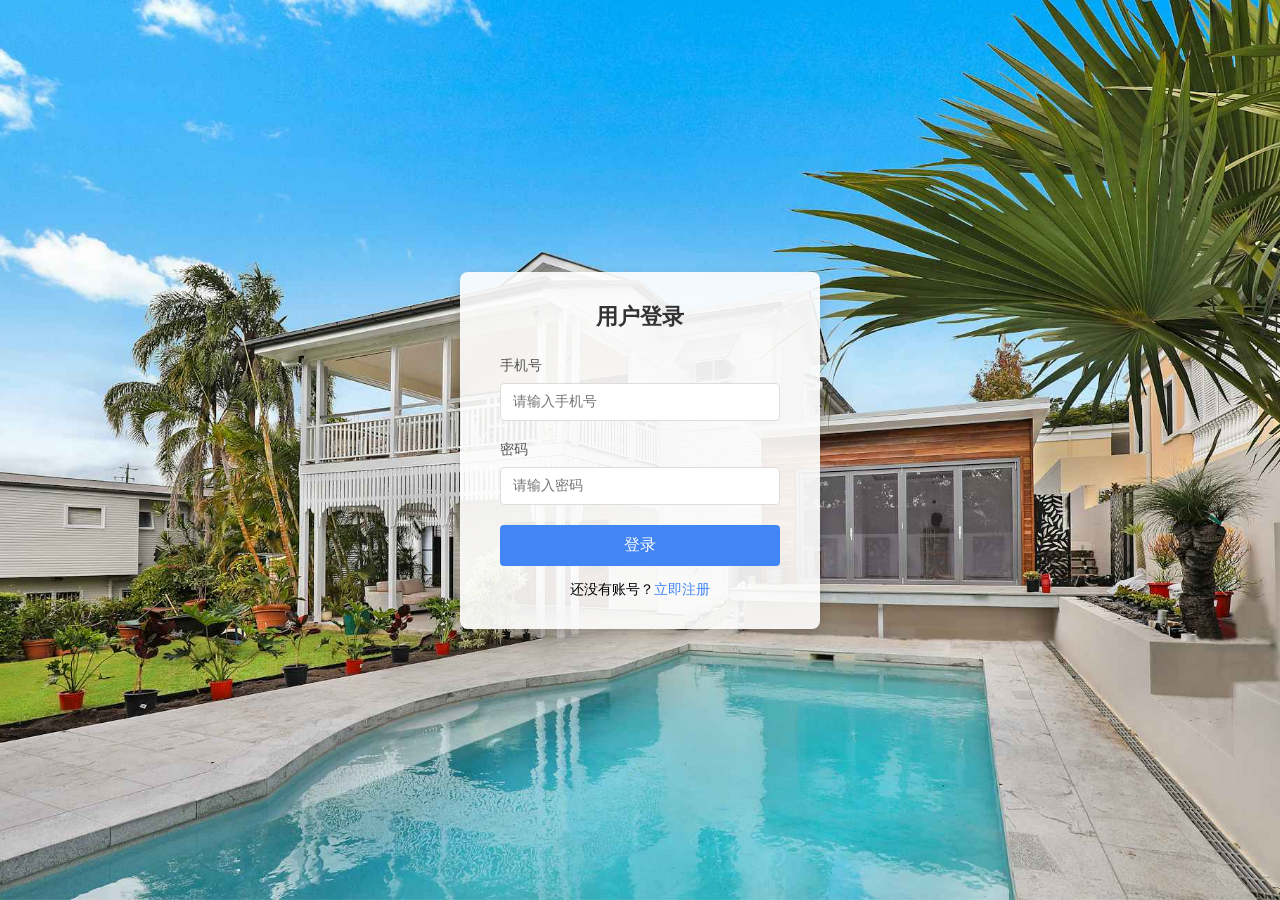
<file: src/main/resources/static/admin/index.html>
<!DOCTYPE html>
<html lang="zh-CN">
<head>
    <meta charset="UTF-8">
    <meta name="viewport" content="width=device-width, initial-scale=1.0">
    <title>房地产信息系统 - 用户中心</title>
    <link rel="stylesheet" href="../css/admin-index.css">
</head>
<body>
<div class="header">
    <h1>房地产信息系统</h1>
</div>

<div class="nav">
    <button class="nav-btn active" data-section="intro">公司简介</button>
    <button class="nav-btn" data-section="search">查询广场</button>
    <button class="nav-btn" data-section="buildings">房产看台</button>
    <button class="nav-btn" data-section="company-management">公司管理</button>
    <button class="logout-btn" style="float: right; margin-right: 20px;">退出登录</button>
</div>

<div class="container">
    <!-- 公司简介部分 -->
    <div id="intro" class="section active">
        <h2 class="section-title">公司简介</h2>
        <div class="company-intro">
            <p>我公司成立于2000年，是一家专业从事房地产开发、销售和管理的综合性企业。经过二十余年的发展，已成为区域内知名的房地产开发商，拥有丰富的开发经验和优秀的管理团队。</p>

            <div class="company-img">
                <img src="../images/company.jpg" alt="公司办公大楼">
            </div>

            <p>公司始终坚持"以人为本，诚信经营"的理念，致力于为客户提供高品质的住宅和商业地产项目。我们注重建筑质量，关注居住体验，努力打造宜居、舒适、安全的生活空间。</p>

            <p>截至目前，公司已开发建设多个精品楼盘，涵盖普通住宅、高档公寓、商业综合体等多种类型，总建筑面积超过500万平方米，为超过10万户家庭提供了优质的居住环境。</p>

            <p>未来，公司将继续秉持创新精神，紧跟时代发展步伐，不断提升产品品质和服务水平，为城市建设和居民生活品质提升做出更大贡献。</p>

            <p>联系电话：010-12345678</p>

            <p>地址：北京市海淀区西二旗北路10号</p>
        </div>
    </div>

    <!-- 查询广场部分 -->
    <div id="search" class="section">
        <h2 class="section-title">房产查询</h2>

        <div class="filter-group">
            <div class="filter-item">
                <label for="propertyType">房产类型</label>
                <select id="propertyType">
                    <option value="">全部</option>
                    <option value="一室一厅">一室一厅</option>
                    <option value="两室一厅">两室一厅</option>
                    <option value="两室两厅">两室两厅</option>
                    <option value="三室一厅">三室一厅</option>
                    <option value="三室两厅">三室两厅</option>
                    <option value="四室及以上">四室及以上</option>
                </select>
            </div>

            <div class="filter-item">
                <label for="balconyDirection">阳台方向</label>
                <select id="balconyDirection">
                    <option value="">全部</option>
                    <option value="朝南">朝南</option>
                    <option value="朝北">朝北</option>
                    <option value="朝东">朝东</option>
                    <option value="朝西">朝西</option>
                    <option value="东南">东南</option>
                    <option value="西南">西南</option>
                    <option value="东北">东北</option>
                    <option value="西北">西北</option>
                </select>
            </div>

            <div class="filter-item">
                <label>价格范围(万元)</label>
                <div class="range-inputs">
                    <label for="minPrice"></label><input type="number" id="minPrice" placeholder="最低">
                    <label for="maxPrice"></label><input type="number" id="maxPrice" placeholder="最高">
                </div>
            </div>

            <div class="filter-item">
                <label>建筑面积(㎡)</label>
                <div class="range-inputs">
                    <label for="minBuildArea"></label><input type="number" id="minBuildArea" placeholder="最小">
                    <label for="maxBuildArea"></label><input type="number" id="maxBuildArea" placeholder="最大">
                </div>
            </div>

            <div class="filter-item">
                <label>使用面积(㎡)</label>
                <div class="range-inputs">
                    <label for="minUsableArea"></label><input type="number" id="minUsableArea" placeholder="最小">
                    <label for="maxUsableArea"></label><input type="number" id="maxUsableArea" placeholder="最大">
                </div>
            </div>

            <div class="filter-item">
                <label>楼层范围</label>
                <div class="range-inputs">
                    <label for="minFloor"></label><input type="number" id="minFloor" placeholder="最低">
                    <label for="maxFloor"></label><input type="number" id="maxFloor" placeholder="最高">
                </div>
            </div>
        </div>

        <div class="btn-group">
            <button class="btn btn-primary" id="searchBtn">查询</button>
            <button class="btn btn-reset" id="resetBtn">重置</button>
        </div>

        <div id="propertyResult">
            <table class="property-table">
                <thead>
                <tr>
                    <th>房产编号</th>
                    <th>房产类型</th>
                    <th>阳台方向</th>
                    <th>价格(万元)</th>
                    <th>建筑面积(㎡)</th>
                    <th>楼层</th>
                    <th>状态</th>
                    <th>操作</th>
                </tr>
                </thead>
                <tbody id="propertyTableBody">
                <!-- 房产数据将通过JavaScript动态加载 -->
                </tbody>
            </table>
        </div>

        <!-- 添加编辑房产的弹窗 -->
        <div class="modal" id="editPropertyModal">
            <div class="modal-content">
                <span class="close-modal" id="closeEditModal">&times;</span>
                <div class="detail-header">
                    <h3 class="detail-title">编辑房产信息</h3>
                </div>
                <div class="detail-content">
                    <form id="editPropertyForm">
                        <input type="hidden" id="editPropertyId">
                        <!-- 在编辑表单中添加楼盘选择 -->
                        <div class="form-group">
                            <label for="editBuildingId">所属楼盘</label>
                            <select id="editBuildingId" required>
                                <option value="">请选择楼盘</option>
                                <!-- 动态加载列表将通过JS加载 -->
                            </select>
                        </div>
                        <div class="form-group">
                            <label for="editPropertyType">房产类型</label>
                            <select id="editPropertyType" required>
                                <option value="">请选择</option>
                                <option value="一室一厅">一室一厅</option>
                                <option value="两室一厅">两室一厅</option>
                                <option value="两室两厅">两室两厅</option>
                                <option value="三室一厅">三室一厅</option>
                                <option value="三室两厅">三室两厅</option>
                                <option value="四室及以上">四室及以上</option>
                            </select>
                        </div>

                        <div class="form-group">
                            <label for="editBalconyDirection">阳台方向</label>
                            <select id="editBalconyDirection" required>
                                <option value="">请选择</option>
                                <option value="东">东</option>
                                <option value="南">南</option>
                                <option value="西">西</option>
                                <option value="北">北</option>
                                <option value="东南">东南</option>
                                <option value="西南">西南</option>
                                <option value="东北">东北</option>
                                <option value="西北">西北</option>
                            </select>
                        </div>

                        <div class="form-group">
                            <label for="editPropertyPrice">价格(万元)</label>
                            <input type="number" id="editPropertyPrice" min="0" step="0.01" required>
                        </div>

                        <div class="form-group">
                            <label for="editBuildingArea">建筑面积(㎡)</label>
                            <input type="number" id="editBuildingArea" min="0" step="0.01" required>
                        </div>

                        <div class="form-group">
                            <label for="editUsableArea">使用面积(㎡)</label>
                            <input type="number" id="editUsableArea" min="0" step="0.01" required>
                        </div>

                        <div class="form-group">
                            <label for="editFloor">楼层</label>
                            <input type="number" id="editFloor" min="1" required>
                        </div>

                        <div class="form-group">
                            <label for="editRoomStatus">状态</label>
                            <select id="editRoomStatus" required>
                                <option value="false">可预订</option>
                                <option value="true">已售</option>
                            </select>
                        </div>

                        <div class="btn-group">
                            <button type="submit" class="btn btn-primary">保存修改</button>
                            <button type="button" class="btn btn-reset" id="cancelEdit">取消</button>
                        </div>
                    </form>
                </div>
            </div>
        </div>
    </div>

    <!-- 房产看台部分 -->
    <div id="buildings" class="section">
        <h2 class="section-title">楼盘信息</h2>
        <div class="building-list" id="buildingList">
            <!-- 楼盘数据将通过JavaScript动态加载 -->
        </div>
    </div>
    <!-- 公司管理页面 -->
    <div id="company-management" class="section">
        <h2 class="section-title">公司管理</h2>

        <!-- 子功能标签页 -->
        <div class="management-tabs">
            <button class="tab-btn active" data-tab="building-register">楼盘登记</button>
            <button class="tab-btn" data-tab="house-type-register">户型登记</button>
        </div>

        <!-- 楼盘登记表单（子标签内容） -->
        <div id="building-register" class="tab-content active">
            <form id="buildingForm" class="register-form">
                <!-- 表单内容与之前相同 -->
                <div class="form-group">
                    <label for="buildingName">楼盘名称</label>
                    <input type="text" id="buildingName" required>
                    <div class="error-message" id="buildingNameError"></div>
                </div>
                <div class="form-group">
                    <label for="buildingAddress">楼盘地址</label>
                    <input type="text" id="buildingAddress" required>
                    <div class="error-message" id="buildingAddressError"></div>
                </div>
                <div class="form-group">
                    <label for="buildingFeature">楼盘特点</label>
                    <textarea id="buildingFeature" rows="3"></textarea>
                </div>
                <div class="btn-group">
                    <button type="submit" class="btn btn-primary">提交</button>
                    <button type="reset" class="btn btn-reset">重置</button>
                </div>
            </form>
        </div>

        <!-- 户型登记表单（子标签内容） -->
        <div id="house-type-register" class="tab-content">
            <form id="houseTypeForm" class="register-form">
                <!-- 表单内容与之前相同 -->
                <div class="form-group">
                    <label for="buildingId">所属楼盘</label>
                    <select id="buildingId" required>
                        <option value="">请选择楼盘</option>
                        <!-- 动态加载楼盘列表 -->
                    </select>
                    <div class="error-message" id="buildingIdError"></div>
                </div>
                <div class="form-group">
                    <label for="housePropertyType">户型</label>
                    <select id="housePropertyType" required>
                        <option value="">请选择户型</option>
                        <option value="一室一厅">一室一厅</option>
                        <option value="两室一厅">两室一厅</option>
                        <option value="两室两厅">两室两厅</option>
                        <option value="三室一厅">三室一厅</option>
                        <option value="三室两厅">三室两厅</option>
                        <option value="四室及以上">四室及以上</option>
                    </select>
                    <div class="error-message" id="housePropertyTypeError"></div>
                </div>
                <div class="form-group">
                    <label for="houseBalconyDirection">阳台方向</label>
                    <select id="houseBalconyDirection" required>
                        <option value="">请选择方向</option>
                        <option value="东">东</option>
                        <option value="南">南</option>
                        <option value="西">西</option>
                        <option value="北">北</option>
                        <option value="东南">东南</option>
                        <option value="东北">东北</option>
                        <option value="西南">西南</option>
                        <option value="西北">西北</option>
                    </select>
                    <div class="error-message" id="houseBalconyDirectionError"></div>
                </div>
                <div class="form-group">
                    <label for="housePrice">价格(万元)</label>
                    <input type="number" id="housePrice" min="0" step="0.01" required>
                    <div class="error-message" id="housePriceError"></div>
                </div>
                <div class="form-group">
                    <label for="houseBuildingArea">建筑面积(㎡)</label>
                    <input type="number" id="houseBuildingArea" min="0" step="0.01" required>
                    <div class="error-message" id="houseBuildingAreaError"></div>
                </div>
                <div class="form-group">
                    <label for="houseUsableArea">使用面积(㎡)</label>
                    <input type="number" id="houseUsableArea" min="0" step="0.01" required>
                    <div class="error-message" id="houseUsableAreaError"></div>
                </div>
                <div class="form-group">
                    <label for="houseFloor">楼层</label>
                    <input type="number" id="houseFloor" min="1" required>
                    <div class="error-message" id="houseFloorError"></div>
                </div>

                <div class="btn-group">
                    <button type="submit" class="btn btn-primary">提交</button>
                    <button type="reset" class="btn btn-reset">重置</button>
                </div>
            </form>
        </div>
    </div>

</div>

<!-- 房产详情弹窗 -->
<div class="modal" id="propertyModal">
    <div class="modal-content">
        <span class="close-modal">&times;</span>
        <div class="detail-header">
            <h3 class="detail-title" id="modalTitle"></h3>
        </div>
        <div class="detail-content">
            <div class="detail-img">
                <img id="modalImg" src="" alt="户型图">
            </div>
            <div class="detail-info" id="modalInfo">
                <!-- 详情信息将通过JavaScript动态加载 -->
            </div>
        </div>
    </div>
</div>

<script src="../js/admin-script.js"></script>
</body>
</html>
</file>
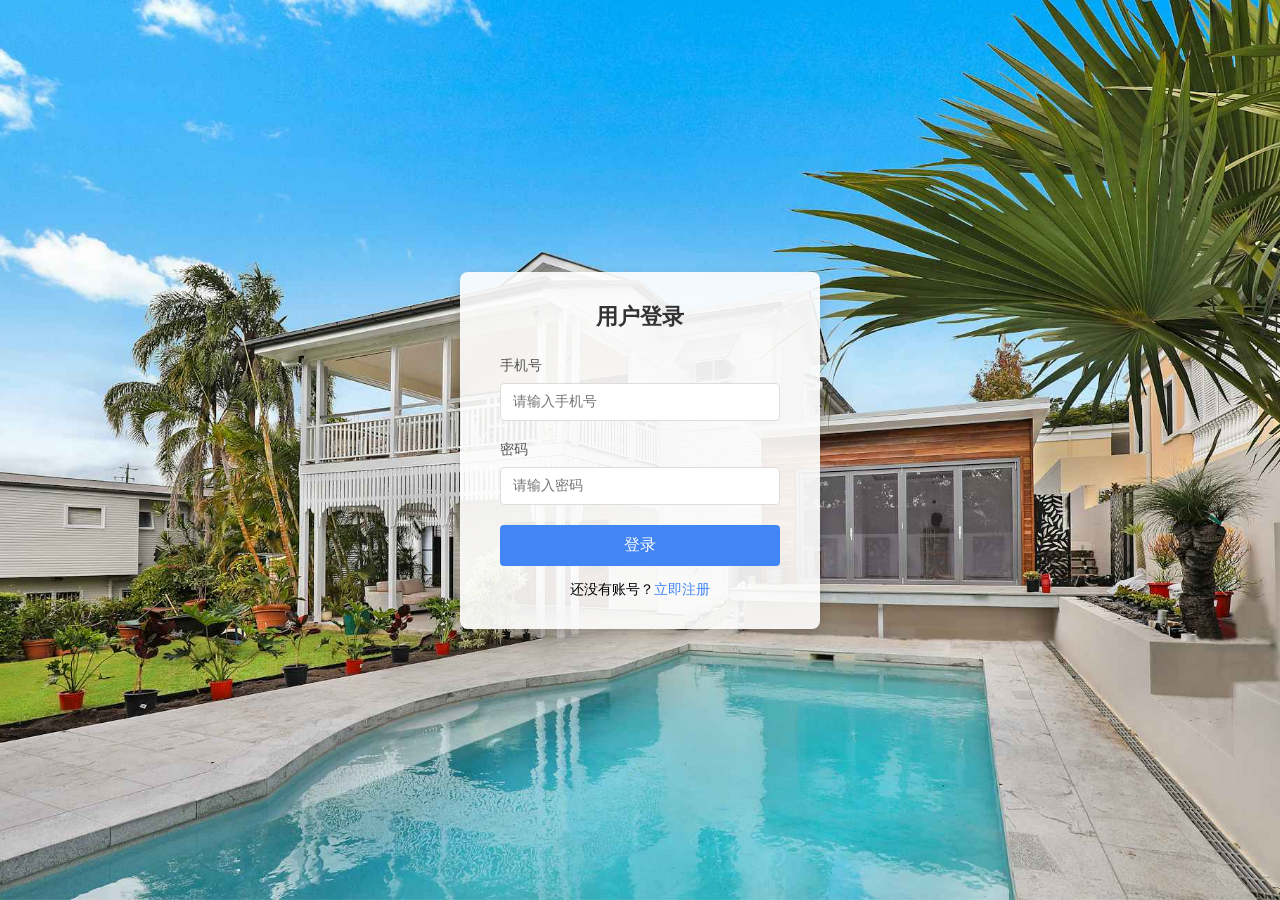
<file: src/main/resources/static/login.html>
<!DOCTYPE html>
<html lang="zh-CN">
<head>
    <meta charset="UTF-8">
    <meta name="viewport" content="width=device-width, initial-scale=1.0">
    <title>用户登录</title>
    <link rel="stylesheet" href="css/login-style.css">
</head>
<body>
<!-- 登录窗口 -->
<div class="login-container">
    <h2 class="login-title">用户登录</h2>
    <form class="login-form">
        <div class="form-group">
            <label for="phone">手机号</label>
            <input type="tel" id="phone" placeholder="请输入手机号" required>
        </div>
        <div class="form-group">
            <label for="password">密码</label>
            <input type="password" id="password" placeholder="请输入密码" required>
        </div>
        <button type="submit" class="login-btn">登录</button>
        <div class="register-link">
            还没有账号？<a href="register.html">立即注册</a>
        </div>
    </form>
</div>
<script src ="js/login-script.js"></script>
</body>
</html>
</file>
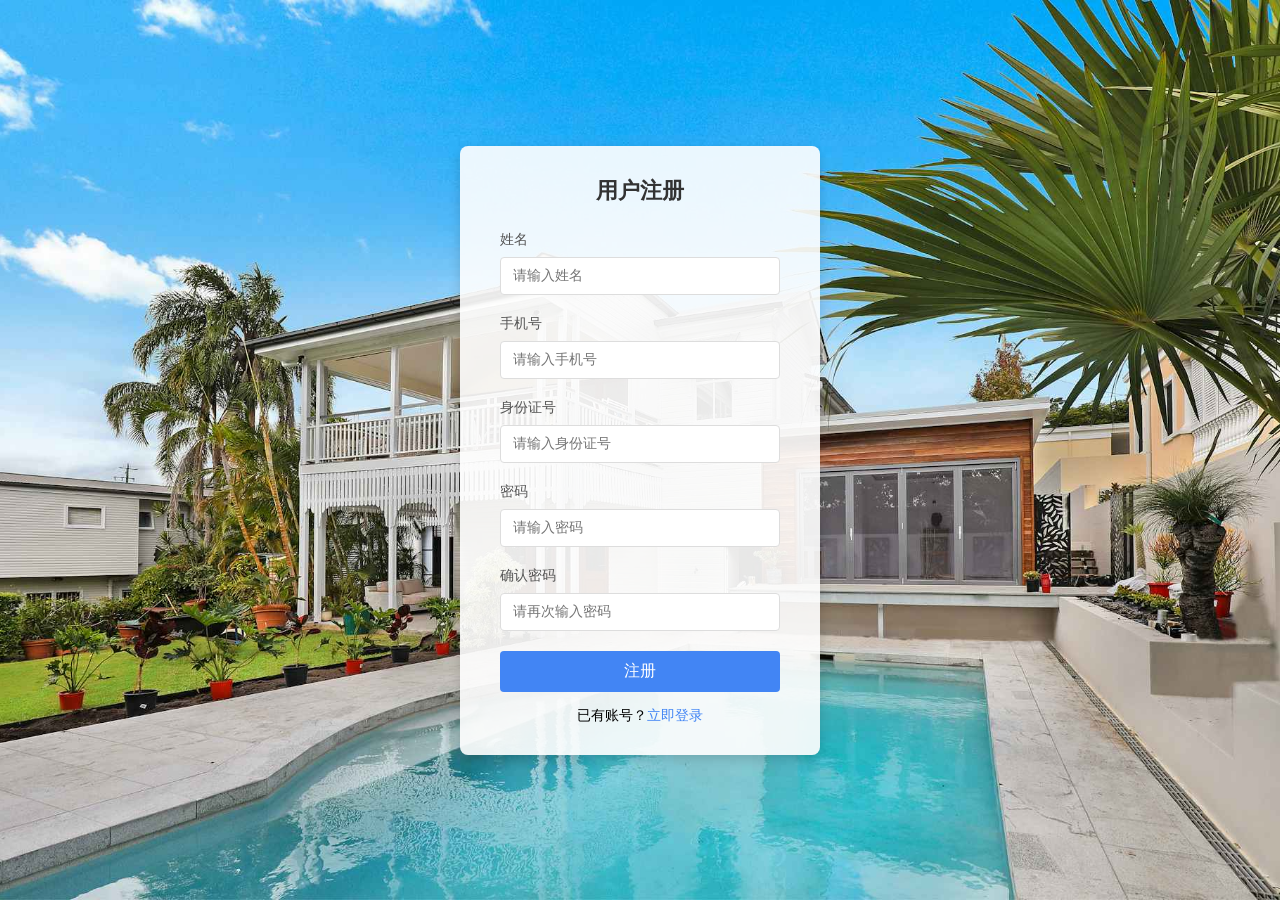
<file: src/main/resources/static/register.html>
<!DOCTYPE html>
<html lang="zh-CN">
<head>
    <meta charset="UTF-8">
    <meta name="viewport" content="width=device-width, initial-scale=1.0">
    <title>用户注册</title>
    <link rel="stylesheet" href="css/register-style.css" >
</head>
<body>
<div class="register-container">
    <h2 class="register-title">用户注册</h2>
    <form class="register-form" id="registerForm">
        <div class="form-group">
            <label for="name">姓名</label>
            <input type="text" id="name" placeholder="请输入姓名" required>
            <div class="error-message" id="nameError">请输入正确的姓名</div>
        </div>
        <div class="form-group">
            <label for="phone">手机号</label>
            <input type="tel" id="phone" placeholder="请输入手机号" required>
            <div class="error-message" id="phoneError">请输入正确的手机号</div>
        </div>
        <div class="form-group">
            <label for="idCard">身份证号</label>
            <input type="text" id="idCard" placeholder="请输入身份证号" required>
            <div class="error-message" id="idCardError">请输入正确的身份证号</div>
        </div>
        <div class="form-group">
            <label for="password">密码</label>
            <input type="password" id="password" placeholder="请输入密码" required>
            <div class="error-message" id="passwordError">密码长度不能少于6位</div>
        </div>
        <div class="form-group">
            <label for="confirmPassword">确认密码</label>
            <input type="password" id="confirmPassword" placeholder="请再次输入密码" required>
            <div class="error-message" id="confirmError">两次密码输入不一致</div>
        </div>
        <button type="submit" class="register-btn">注册</button>
        <div class="login-link">
            已有账号？<a href="login.html">立即登录</a>
        </div>
    </form>
</div>

<script src="js/register-script.js"></script>
</body>
</html>
</file>
<file: src/main/resources/static/css/admin-index.css>
* {
    margin: 0;
    padding: 0;
    box-sizing: border-box;
    font-family: "SimSun", "宋体", serif;
}

body {
    background-color: #f5f5f5;
    color: #333;
}

/*页头*/
.header {
    background-color: #4285f4;
    color: white;
    padding: 15px 0;
    text-align: center;
    box-shadow: 0 2px 5px rgba(0,0,0,0.1);
}

/*导航栏*/
.nav {
    background-color: white;
    padding: 10px 0;
    border-bottom: 1px solid #eee;
    text-align: center;
}

.nav button {
    background: none;
    border: none;
    padding: 8px 15px;
    margin: 0 10px;
    cursor: pointer;
    font-size: 16px;
    color: #555;
    transition: all 0.3s;
}


.nav button:hover, .nav button.active {
    color: #4285f4;
    border-bottom: 2px solid #4285f4;
}

.container {
    max-width: 1200px;
    margin: 20px auto;
    padding: 0 20px;
}

.section {
    background-color: white;
    border-radius: 8px;
    padding: 25px;
    margin-bottom: 20px;
    box-shadow: 0 2px 10px rgba(0,0,0,0.05);
    display: none;
}

.section.active {
    display: block;
}

.section-title {
    font-size: 20px;
    margin-bottom: 20px;
    padding-bottom: 10px;
    border-bottom: 1px solid #eee;
}

/* 公司简介样式 */
.company-intro {
    line-height: 1.8;
    font-size: 15px;
}

.company-intro p {
    margin-bottom: 15px;
}

.company-img {
    text-align: center;
    margin: 20px 0;
}

.company-img img {
    max-width: 100%;
    border-radius: 8px;
}

/* 查询条件样式 */
.filter-group {
    display: flex;
    flex-wrap: wrap;
    gap: 15px;
    margin-bottom: 20px;
    padding: 15px;
    background-color: #f9f9f9;
    border-radius: 6px;
}

.filter-item {
    flex: 1;
    min-width: 400px;
}

.filter-item label {
    display: block;
    margin-bottom: 5px;
    font-size: 14px;
    color: #666;
}

.filter-item input, .filter-item select {
    width: 100%;
    padding: 8px 10px;
    border: 1px solid #ddd;
    border-radius: 4px;
    font-size: 14px;
}

.range-inputs {
    display: flex;
    gap: 10px;
}

.range-inputs input {
    flex: 1;
}

.btn-group {
    text-align: center;
    margin: 20px 0;
}

.btn {
    padding: 8px 20px;
    border: none;
    border-radius: 4px;
    cursor: pointer;
    font-size: 14px;
    transition: all 0.3s;
}

.btn-primary {
    background-color: #4285f4;
    color: white;
    margin-right: 10px;
}

.btn-primary:hover {
    background-color: #3367d6;
}

.btn-reset {
    background-color: #999;
    color: white;
}

.btn-reset:hover {
    background-color: #777;
}

/* 表格样式 */
.property-table {
    width: 100%;
    border-collapse: collapse;
    margin-bottom: 20px;
}

.property-table th, .property-table td {
    padding: 12px 15px;
    text-align: left;
    border-bottom: 1px solid #eee;
}

.property-table th {
    background-color: #f5f5f5;
    font-weight: bold;
}

.property-table tr:hover {
    background-color: #f9f9f9;
}

.view-btn {
    color: #4285f4;
    border: none;
    background: none;
    cursor: pointer;
    text-decoration: underline;
}

/* 楼盘看台样式 */
.building-list {
    display: grid;
    grid-template-columns: repeat(auto-fill, minmax(300px, 1fr));
    gap: 20px;
    margin-top: 20px;
}

.building-card {
    border: 1px solid #eee;
    border-radius: 8px;
    overflow: hidden;
    transition: transform 0.3s, box-shadow 0.3s;
}

.building-card:hover {
    transform: translateY(-5px);
    box-shadow: 0 5px 15px rgba(0,0,0,0.1);
}

.building-img {
    height: 180px;
    background-color: #f0f0f0;
    display: flex;
    align-items: center;
    justify-content: center;
    overflow: hidden;
}

.building-img img {
    width: 100%;
    height: 100%;
    object-fit: cover;
}

.building-info {
    padding: 15px;
}

.building-name {
    font-size: 18px;
    margin-bottom: 10px;
}

.building-address {
    color: #666;
    font-size: 14px;
    margin-bottom: 10px;
}

.building-feature {
    font-size: 14px;
    margin-bottom: 10px;
    color: #333;
}

.booking-rate {
    font-size: 14px;
    color: #e67700;
    font-weight: bold;
}

/* 详情弹窗样式 */
.modal {
    display: none;
    position: fixed;
    top: 0;
    left: 0;
    width: 100%;
    height: 100%;
    background-color: rgba(0,0,0,0.5);
    z-index: 1000;
    align-items: center;
    justify-content: center;
}

.modal-content {
    background-color: white;
    border-radius: 8px;
    width: 90%;
    max-width: 800px;
    max-height: 90vh;
    overflow-y: auto;
    padding: 25px;
    position: relative;
}

.close-modal {
    position: absolute;
    top: 15px;
    right: 15px;
    font-size: 20px;
    cursor: pointer;
    color: #666;
}

.detail-header {
    margin-bottom: 20px;
    text-align: center;
}

.detail-title {
    font-size: 22px;
    margin-bottom: 10px;
}

.detail-content {
    display: flex;
    flex-wrap: wrap;
    gap: 20px;
}

.detail-img {
    flex: 1;
    min-width: 300px;
}

.detail-img img {
    width: 100%;
    border-radius: 6px;
}

.detail-info {
    flex: 1;
    min-width: 300px;
}

.info-item {
    margin-bottom: 15px;
    font-size: 16px;
}

.info-label {
    display: inline-block;
    width: 120px;
    color: #666;
}

/* 公司管理标签页样式 */
/* 在原有样式基础上补充/修改以下内容 */

/* 公司管理页面整体容器 */
#company-management {
padding: 20px;
max-width: 1200px; /* 限制最大宽度但放宽限制 */
margin: 0 auto; /* 居中显示 */
}

/* 子标签页容器 */
.management-tabs {
margin: 20px 0;
border-bottom: 1px solid #ddd;
padding-left: 0; /* 移除默认内边距 */
}

/* 标签按钮样式 */
.tab-btn {
padding: 10px 25px;
margin-right: 5px;
background: none;
border: none;
cursor: pointer;
font-size: 16px;
color: #666;
border-bottom: 3px solid transparent;
transition: all 0.3s;
}

.tab-btn.active {
color: #2c6ecb;
border-bottom-color: #2c6ecb;
font-weight: bold;
}

/* 表单容器样式 */
.register-form {
width: 100%; /* 占满父容器宽度 */
max-width: 800px; /* 适当放宽最大宽度 */
margin: 30px auto; /* 居中并增加顶部间距 */
padding: 30px;
background: #f9f9f9;
border-radius: 8px;
box-shadow: 0 2px 5px rgba(0,0,0,0.1);
}

/* 表单组布局优化 */
.form-group {
margin-bottom: 25px; /* 增加表单项间距 */
display: flex; /* 横向排列标签和输入框 */
align-items: center; /* 垂直居中对齐 */
}

/* 标签样式 */
.form-group label {
width: 120px; /* 固定标签宽度，对齐更整齐 */
margin-right: 20px;
font-weight: 500;
color: #333;
}

/* 输入框样式 */
.form-group input,
.form-group select,
.form-group textarea {
flex: 1; /* 输入框占剩余宽度 */
padding: 10px 15px;
border: 1px solid #ddd;
border-radius: 4px;
font-size: 14px;
min-height: 40px; /* 统一最小高度 */
}

/* 文本域样式 */
.form-group textarea {
min-height: 100px; /* 增加文本域高度 */
resize: vertical; /* 允许垂直拉伸 */
}

/* 按钮组样式 */
.btn-group {
margin-top: 30px;
display: flex;
justify-content: center; /* 按钮居中 */
gap: 20px; /* 按钮间距 */
}

.btn {
padding: 10px 30px; /* 加大按钮尺寸 */
font-size: 16px;
border-radius: 4px;
cursor: pointer;
transition: all 0.3s;
}

.btn-primary {
background: #2c6ecb;
color: white;
border: none;
}

.btn-primary:hover {
background: #1a56b3;
}

.btn-reset {
background: #f0f0f0;
color: #666;
border: 1px solid #ddd;
}

.btn-reset:hover {
background: #e0e0e0;
}

.tab-content {
display: none; /* 默认隐藏所有标签内容 */
padding: 20px 0;
}

.tab-content.active {
display: block; /* 仅显示激活状态的标签内容 */
}
</file>
<file: src/main/resources/static/css/login-style.css>
/* 全局样式 */
 * {
    margin: 0;
    padding: 0;
    box-sizing: border-box;
}

/* 背景图设置 */
body {
    font-family: "SimSun", "宋体", serif;
    background-image: url('../images/background_2.jpg');
    background-size: cover;
    background-position: center;
    background-repeat: no-repeat;
    height: 100vh;
    display: flex;
    justify-content: center;
    align-items: center;
}

/* 登录窗口样式 */
.login-container {
    background-color: rgba(255, 255, 255, 0.9); /* 半透明白色背景 */
    padding: 30px 40px;
    border-radius: 8px; /* 圆角 */
    box-shadow: 0 4px 12px rgba(0, 0, 0, 0.15); /* 阴影效果 */
    width: 360px; /* 固定宽度 */
}

/* 标题样式 */
.login-title {
    text-align: center;
    margin-bottom: 25px;
    color: #333;
    font-size: 22px;
    font-weight: bold;
}

/* 表单样式 */
.login-form .form-group {
    margin-bottom: 20px;
}

.login-form label {
    display: block;
    margin-bottom: 8px;
    color: #555;
    font-size: 14px;
}

.login-form input {
    width: 100%;
    padding: 10px 12px;
    border: 1px solid #ddd;
    border-radius: 4px;
    font-family: "SimSun", "宋体", serif; /* 输入框字体 */
    font-size: 14px;
}

.login-form input:focus {
    outline: none;
    border-color: #66afe9;
    box-shadow: 0 0 0 2px rgba(102, 175, 233, 0.25);
}

/* 按钮样式 */
.login-btn {
    width: 100%;
    padding: 10px 0;
    background-color: #4285f4;
    color: white;
    border: none;
    border-radius: 4px;
    font-family: "SimSun", "宋体", serif;
    font-size: 16px;
    cursor: pointer;
    transition: background-color 0.3s;
}

.login-btn:hover {
    background-color: #3367d6;
}

/* 注册链接 */
.register-link {
    text-align: center;
    margin-top: 15px;
    font-size: 14px;
}

.register-link a {
    color: #4285f4;
    text-decoration: none;
}

.register-link a:hover {
    text-decoration: underline;
}
</file>
<file: src/main/resources/static/css/register-style.css>
* {
            margin: 0;
            padding: 0;
            box-sizing: border-box;
        }

        body {
            font-family: "SimSun", "宋体", serif;
            background-image: url('../images/background_2.jpg');
            background-size: cover;
            background-position: center;
            background-repeat: no-repeat;
            height: 100vh;
            display: flex;
            justify-content: center;
            align-items: center;
        }

        .register-container {
            background-color: rgba(255, 255, 255, 0.9);
            padding: 30px 40px;
            border-radius: 8px;
            box-shadow: 0 4px 12px rgba(0, 0, 0, 0.15);
            width: 360px;
        }

        .register-title {
            text-align: center;
            margin-bottom: 25px;
            color: #333;
            font-size: 22px;
            font-weight: bold;
        }

        .register-form .form-group {
            margin-bottom: 20px;
        }

        .register-form label {
            display: block;
            margin-bottom: 8px;
            color: #555;
            font-size: 14px;
        }

        .register-form input {
            width: 100%;
            padding: 10px 12px;
            border: 1px solid #ddd;
            border-radius: 4px;
            font-family: "SimSun", "宋体", serif;
            font-size: 14px;
        }

        .register-form input:focus {
            outline: none;
            border-color: #66afe9;
            box-shadow: 0 0 0 2px rgba(102, 175, 233, 0.25);
        }

        .register-btn {
            width: 100%;
            padding: 10px 0;
            background-color: #4285f4;
            color: white;
            border: none;
            border-radius: 4px;
            font-family: "SimSun", "宋体", serif;
            font-size: 16px;
            cursor: pointer;
            transition: background-color 0.3s;
        }

        .register-btn:hover {
            background-color: #3367d6;
        }

        .login-link {
            text-align: center;
            margin-top: 15px;
            font-size: 14px;
        }

        .login-link a {
            color: #4285f4;
            text-decoration: none;
        }

        .login-link a:hover {
            text-decoration: underline;
        }

        /* 错误提示样式 */
        .error-message {
            color: #dc3545;
            font-size: 12px;
            margin-top: 5px;
            display: none;
        }

        .input-error {
            border-color: #dc3545 !important;
        }
</file>
